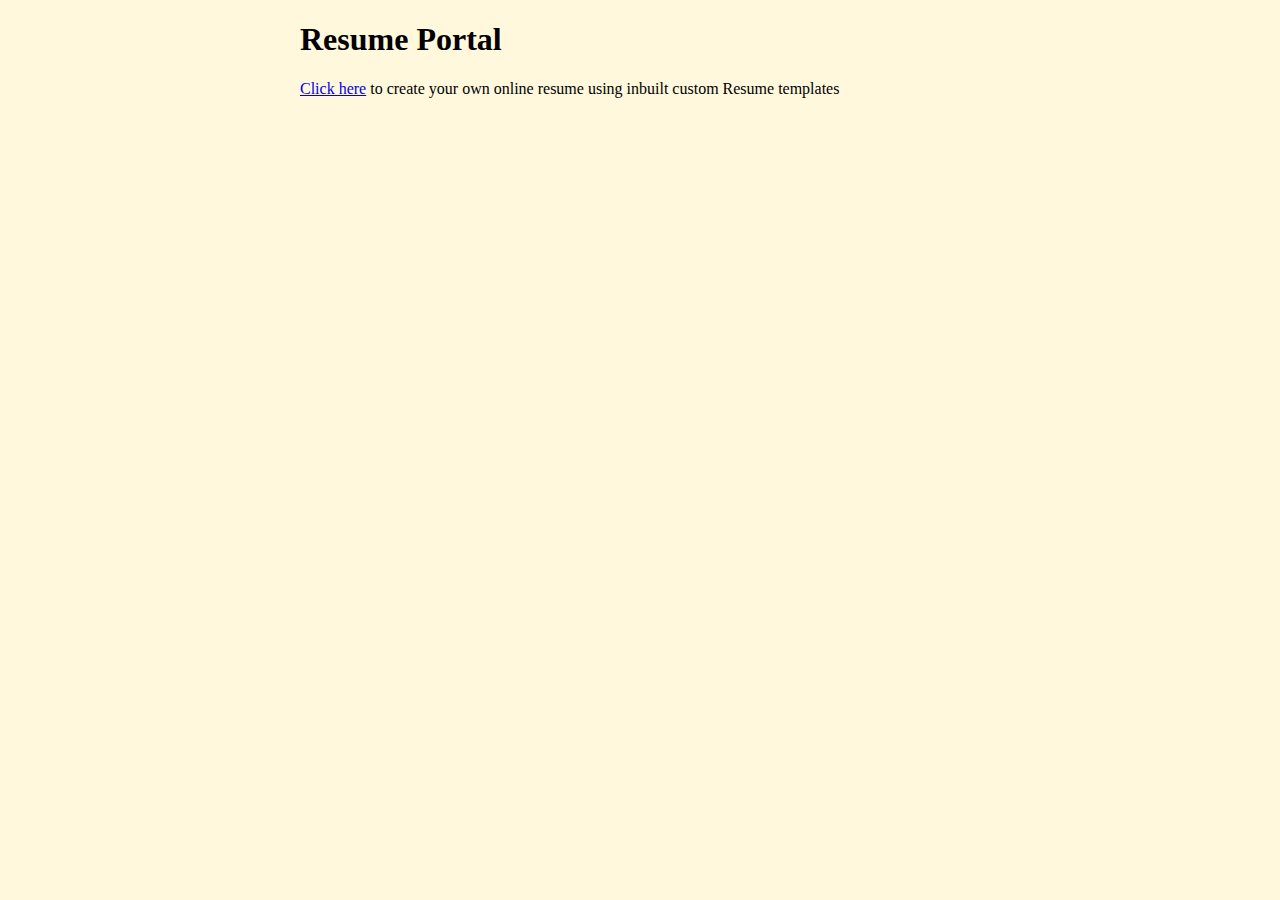
<file: Online Resume Builder/Resume-Portal-main/target/classes/templates/index.html>
<!DOCTYPE html>
<html lang="en">
<head>
    <meta charset="UTF-8">
    <title>Resume Portal</title>
    <style>
        body{
            background-color: cornsilk;
            margin-left: 300px;
        }
    </style>
</head>
<body>
<h1>Resume Portal</h1>

<p><a href="/edit">Click here</a> to create your own online resume using inbuilt custom Resume templates</p>
</body>
</html>
</file>
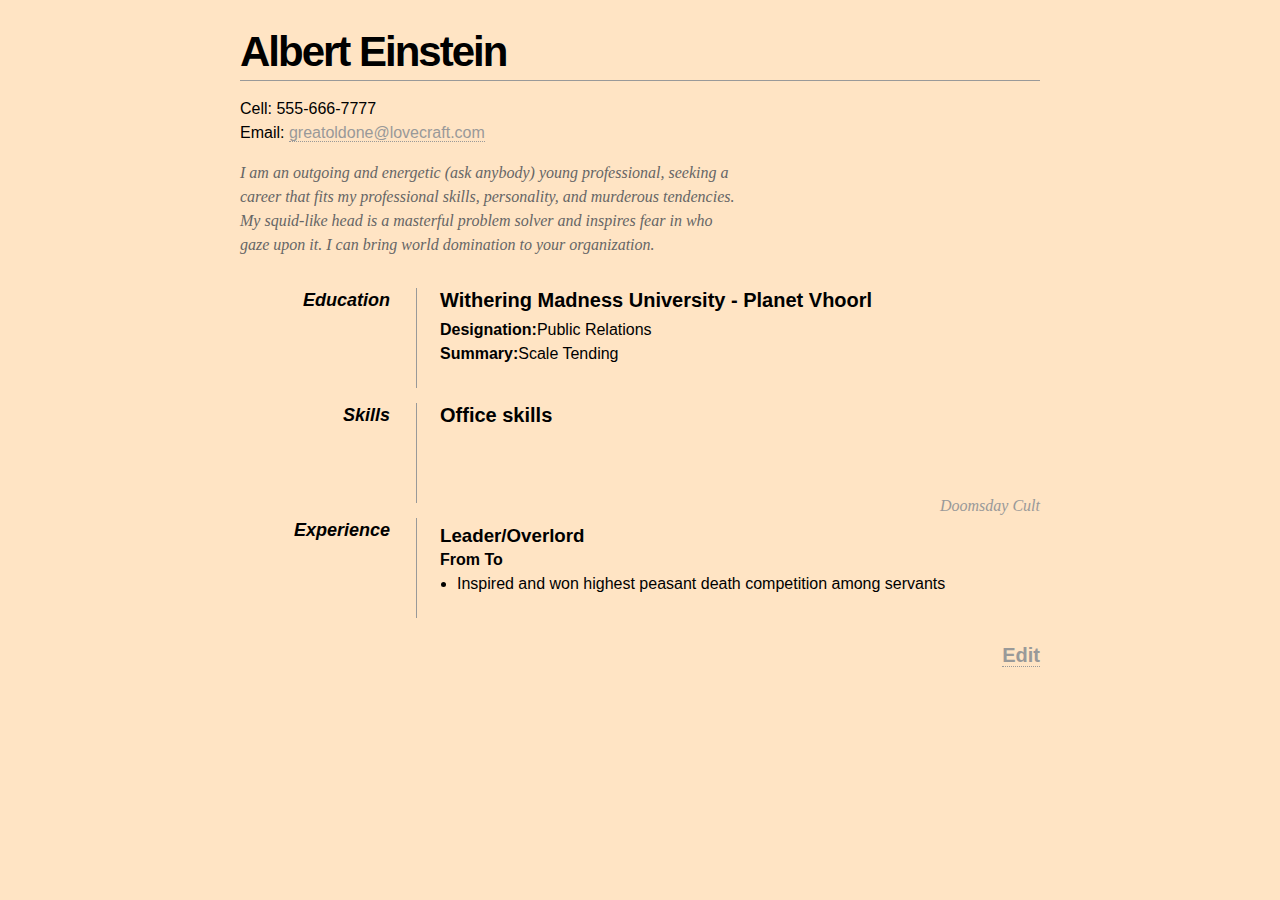
<file: Online Resume Builder/Resume-Portal-main/target/classes/templates/profile-templates/2/index.html>
<!DOCTYPE html PUBLIC "-//W3C//DTD XHTML 1.0 Strict//EN"
"http://www.w3.org/TR/xhtml1/DTD/xhtml1-strict.dtd">

<html xmlns="http://www.w3.org/1999/xhtml" xmlns:th="http://www.thymeleaf.org" xml:lang="en" lang="en">

<head>
     <meta http-equiv="Content-Type" content="text/html; charset=utf-8"/>

     <title>One Page Resume</title>

     <style type="text/css">
        * { margin: 0; padding: 0; }
        body { font: 16px Helvetica, Sans-Serif; line-height: 24px; background-color: bisque; }
        .clear { clear: both; }
        #page-wrap { width: 800px; margin: 40px auto 60px; }
        #pic { float: right; margin: -30px 0 0 0; }
        h1 { margin: 0 0 16px 0; padding: 0 0 16px 0; font-size: 42px; font-weight: bold; letter-spacing: -2px; border-bottom: 1px solid #999; }
        h2 { font-size: 20px; margin: 0 0 6px 0; position: relative; }
        h2 span { position: absolute; bottom: 0; right: 0; font-style: italic; font-family: Georgia, Serif; font-size: 16px; color: #999; font-weight: normal; }
        p { margin: 0 0 16px 0; }
        a { color: #999; text-decoration: none; border-bottom: 1px dotted #999; }
        a:hover { border-bottom-style: solid; color: black; }
        ul { margin: 0 0 32px 17px; }
        #objective { width: 500px; float: left; }
        #objective p { font-family: Georgia, Serif; font-style: italic; color: #666; }
        dt { font-style: italic; font-weight: bold; font-size: 18px; text-align: right; padding: 0 26px 0 0; width: 150px; float: left; height: 100px; border-right: 1px solid #999;  }
        dd { width: 600px; float: right; }
        dd.clear { float: none; margin: 0; height: 15px; }
     </style>
</head>

<body>

    <div id="page-wrap">

        <!-- <img src="../profile-templates/2/images/einstein.jpg"  alt="Photo of Einstein" id="pic" /> -->

        <div id="contact-info" class="vcard">
        
            <!-- Microformats! -->
        
            <h1 class="fn">
                <span th:text="${userProfile.firstName}">Albert</span>
                <span th:text="${userProfile.lastName}">Einstein</span>
            </h1>

            <p>
                Cell: <span class="tel" th:text="${userProfile.phone}">555-666-7777</span><br />
                Email: <a class="email" th:text="${userProfile.email}">greatoldone@lovecraft.com</a>
            </p>
        </div>
                
        <div id="objective">
            <p th:text="${userProfile.summary}">
                I am an outgoing and energetic (ask anybody) young professional, seeking a 
                career that fits my professional skills, personality, and murderous tendencies. 
                My squid-like head is a masterful problem solver and inspires fear in who gaze upon it. 
                I can bring world domination to your organization. 
            </p>
        </div>
        
        <div class="clear"></div>
        
        <dl>
            <dd class="clear"></dd>
            
            <dt>Education</dt>
            <dd th:each="education:${userProfile.educations}">
                <h2 th:text="${education.college}">Withering Madness University - Planet Vhoorl</h2>
                <p><strong>Designation:</strong><span th:text="${education.qualification}">Public Relations</span><br />
                   <strong>Summary:</strong><span th:text="${education.summary}">Scale Tending</span></p>
            </dd>
            
            <dd class="clear"></dd>
            
            <dt>Skills</dt>
            <dd th:each="skill:${userProfile.skills}">
                <h2 th:text="${skill}">Office skills</h2>
            </dd>
            
            <dd class="clear"></dd>
            
            <dt>Experience</dt>
            <dd th:each="job:${userProfile.jobs}">
                <h2><span th:text="${job.company}">Doomsday Cult</span></h2>
                <h3><span  th:text="${job.designation}">Leader/Overlord</span></h3>
                <h4><span th:text="${job.formattedStartDate}">From</span> <span th:text="${job.currentJob} ? 'Present' : ${job.formattedEndDate}">To</span></h4>
                <ul th:each="responsibility:${job.responsibilities}">
                    <li th:text="${responsibility}">Inspired and won highest peasant death competition among servants</li>
                </ul>
            </dd>
            
            <dd class="clear"></dd>

        </dl>

        <h2 align="right"><a th:if="${currentUsersProfile}" href="/edit">Edit</a></h2>

        <div class="clear"></div>
    
    </div>

</body>

</html>
</file>
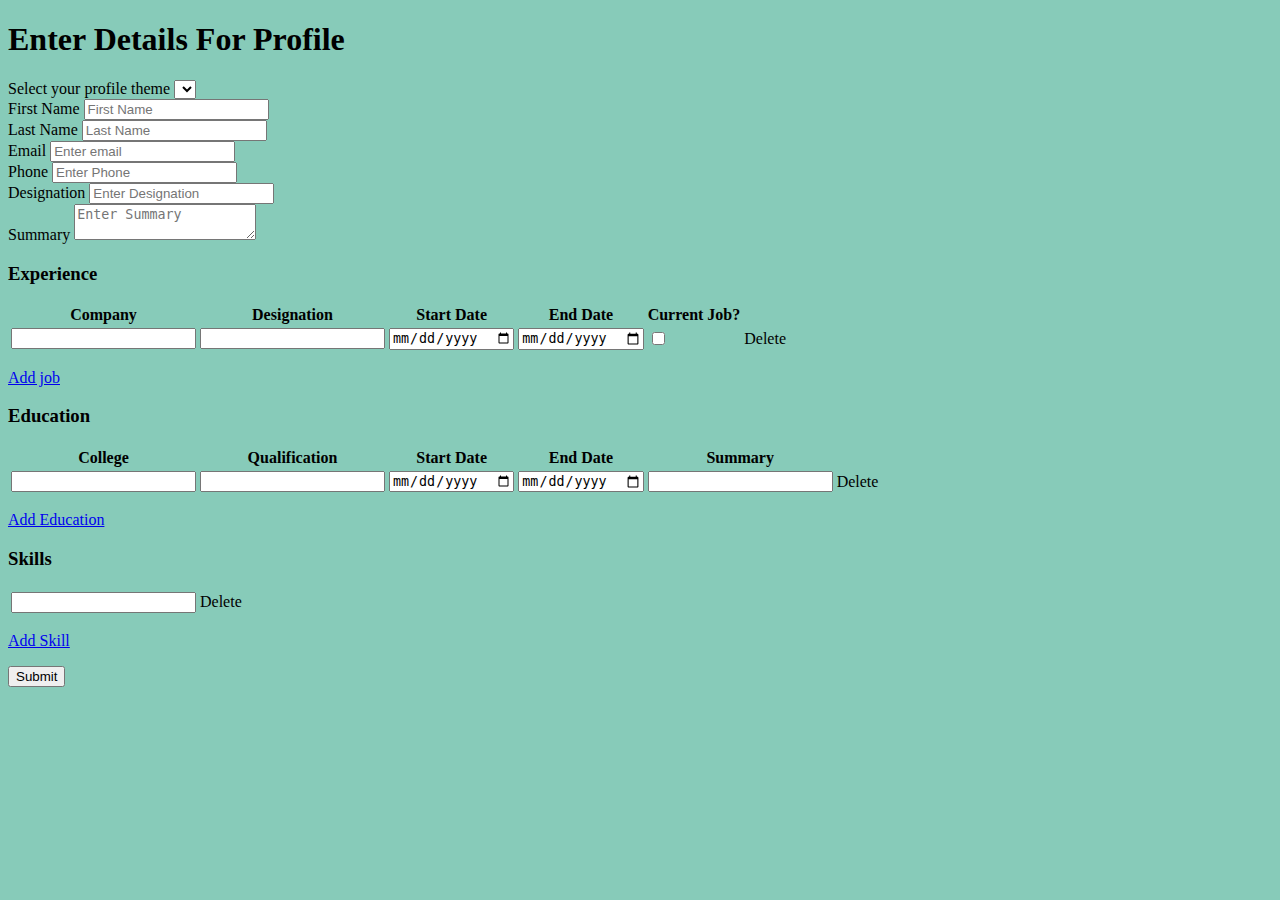
<file: Online Resume Builder/Resume-Portal-main/target/classes/templates/profile-edit.html>
<!DOCTYPE html>
<html lang="en" xmlns:th="http://www.thymeleaf.org">
<head>
    <meta charset="UTF-8">
    <title>Title</title>
    <link href="https://cdn.jsdelivr.net/npm/bootstrap@5.1.3/dist/css/bootstrap.min.css" rel="stylesheet" integrity="sha384-1BmE4kWBq78iYhFldvKuhfTAU6auU8tT94WrHftjDbrCEXSU1oBoqyl2QvZ6jIW3" crossorigin="anonymous">
    <style>
        body{
            background-color: #87CBB9;
        }
    </style>

</head>
<body>
    <h1>Enter Details For Profile</h1>

    <div class="container">
        <form action="#" th:action="@{/edit}"  th:object="${userProfile}" method="post">
            <div class="form-group">
                <label>Select your profile theme</label>
                <select th:field="*{theme}">
                    <option th:each="i : ${#numbers.sequence(1, 2)}" th:value="${i}" th:text="${'Theme ' + i}"></option>
                </select>
            </div>
            <div class="form-group">
                <label> First Name</label>
                <input class="form-control" th:field="*{firstName}" placeholder="First Name">
            </div>
            <div class="form-group">
                <label>Last Name</label>
                <input class="form-control" th:field="*{lastName}" placeholder="Last Name">
            </div>
            <div class="form-group">
                <label >Email</label>
                <input class="form-control" th:field="*{email}" placeholder="Enter email">
            </div>
            <div class="form-group">
                <label >Phone</label>
                <input class="form-control" th:field="*{phone}" placeholder="Enter Phone">
            </div>
            <div class="form-group">
                <label >Designation</label>
                <input class="form-control" th:field="*{designation}" placeholder="Enter Designation">
            </div>
            <div class="form-group">
                <label>Summary</label>
                <textarea class="form-control" th:field="*{summary}" placeholder="Enter Summary"></textarea>
            </div>

            <h3>Experience</h3>
            <table>
                <thead>
                    <tr>
                        <th>Company</th>
                        <th>Designation</th>
                        <th>Start Date</th>
                        <th>End Date</th>
                        <th>Current Job?</th>
                        <th></th>
                    </tr>
                </thead>


                    <tr th:each="job, stat:*{jobs}" >
                        <td><input class="form-control" th:field="*{jobs[__${stat.index}__].company}"></td>
                        <td><input class="form-control" th:field="*{jobs[__${stat.index}__].designation}"></td>
                        <td><input type="date" class="form-control" th:field="*{jobs[__${stat.index}__].startDate}"></td>
                        <td><input type="date" class="form-control" th:field="*{jobs[__${stat.index}__].endDate}"></td>
                       <!-- <td th:each="responsibility, itemStat:*{responsibilities}"><input class="form-control" th:field="*{responsibilities[__${itemStat.index}__]}"></td>-->
                        <td><input type="checkbox" class="form-check input" id="flexCheckDefault" th:field="*{jobs[__${stat.index}__].currentJob}"></td>
                        <td><a th:href="@{'./delete?type=job&index=' + ${stat.index}}">Delete</a></td>
                    </tr>
            </table>
            <p><a href="./edit?add=job">Add job</a></p>

            <h3>Education</h3>
            <table>
                <thead>
                <tr>
                    <th>College</th>
                    <th>Qualification</th>
                    <th>Start Date</th>
                    <th>End Date</th>
                    <th>Summary</th>
                    <th></th>
                </tr>
                </thead>

                <tr th:each="education, stat:*{educations}">
                    <td><input class="form-control" th:field="*{educations[__${stat.index}__].college}"></td>
                    <td><input class="form-control" th:field="*{educations[__${stat.index}__].qualification}"></td>
                    <td><input type="date" class="form-control" th:field="*{educations[__${stat.index}__].startDate}"></td>
                    <td><input type="date" class="form-control" th:field="*{educations[__${stat.index}__].endDate}"></td>
                    <td><input class="form-control" th:field="*{educations[__${stat.index}__].summary}"></td>
                    <td><a th:href="@{'./delete?type=education&index=' + ${stat.index}}">Delete</a></td>
                </tr>
            </table>
            <p><a href="./edit?add=education">Add Education</a></p>

            <h3>Skills</h3>
            <table>
                <tr th:each="skill, stat:*{skills}">
                    <td><input class="form-control" th:field="*{skills[__${stat.index}__]}"></td>
                    <td><a th:href="@{'./delete?type=skill&index=' + ${stat.index}}">Delete</a></td>
                </tr>
            </table>
            <p><a href="./edit?add=skill">Add Skill</a></p>

            <input type="submit" value="Submit">

        </form>
    </div>
</body>
</html>
</file>
